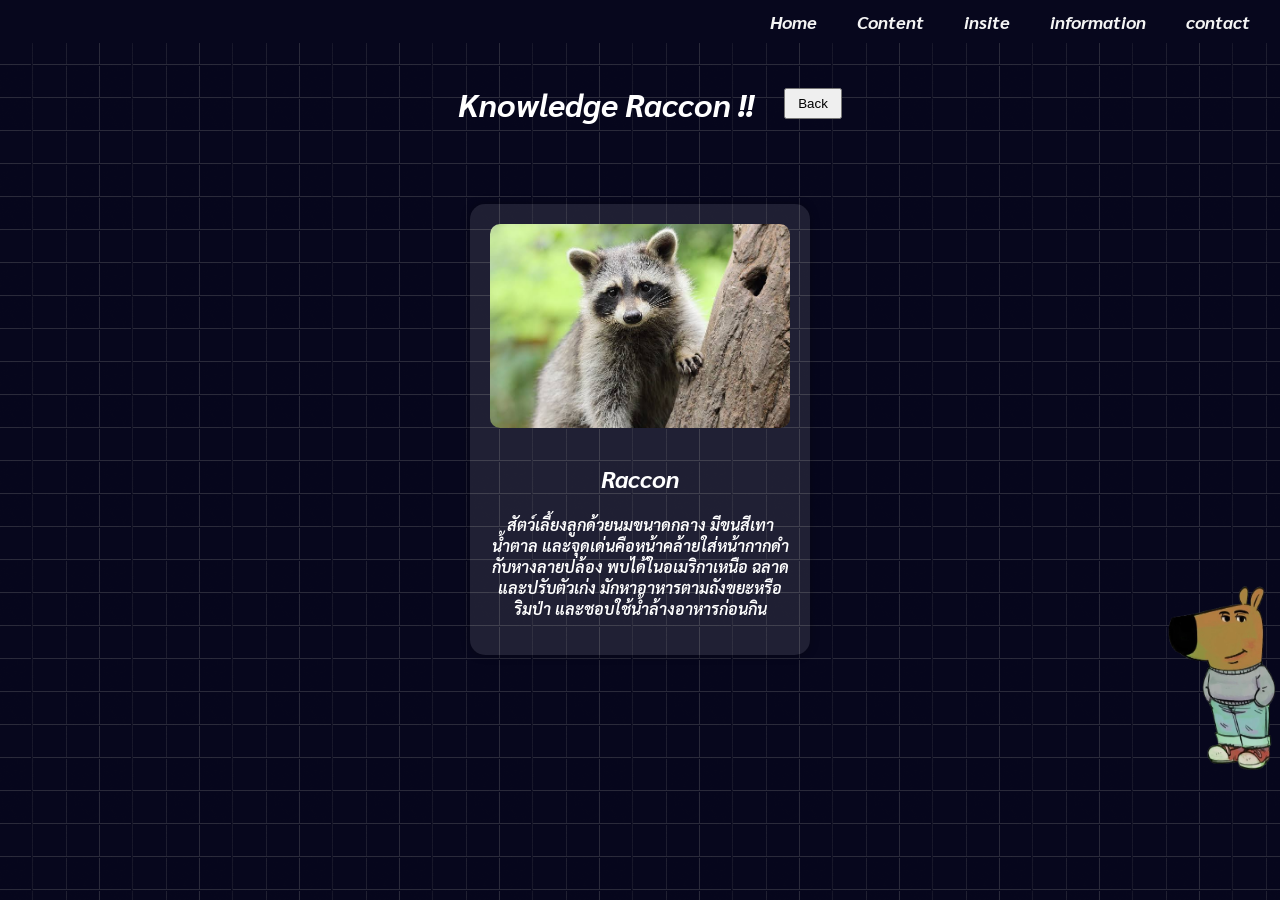
<file: JK.html>
<!DOCTYPE html>
<html lang="en">
<head>
  <meta charset="UTF-8">
  <title>B-do-i</title>
  <link rel="stylesheet" href="style2.css">
  <link rel="preconnect" href="https://fonts.googleapis.com">
<link rel="preconnect" href="https://fonts.gstatic.com" crossorigin>
<link href="https://fonts.googleapis.com/css2?family=Honk&family=Permanent+Marker&family=Poetsen+One&family=Sarabun:ital,wght@0,100;0,200;0,300;0,400;0,500;0,600;0,700;0,800;1,100;1,200;1,300;1,400;1,500;1,600;1,700;1,800&family=VT323&display=swap" rel="stylesheet">
</head>
<body>
  <header>
    <nav>
      <ul class="navbar">
        <li><a href="index.html">Home</a></li>
        <li><a href="page2.html">Content</a></li>
        <li><a href="insite.html">insite</a></li>
        <li><a href="New4.html">information</a></li>
        <li><a href="contact.html">contact</a></li>
      </ul>
    </nav>
    
  </header>

  <div style="display: flex; justify-content: center; align-items: center; margin: 20px 0; gap: 10px;">
  <h1 id="category-title" style="margin: 0;">knowledge</h1>
  <button onclick="window.location.href='insite.html'" style="padding: 6px 12px; cursor: pointer;">
    Back
  </button>
</div>


  <div id="product-list" class="product-list">
    <!-- JavaScript จะใส่สินค้าไว้ตรงนี้ -->
  </div>

  <script>
    const products = {
      raccon: [
        { name: "Raccon", image: "picture/raccon.jpg", desc: "สัตว์เลี้ยงลูกด้วยนมขนาดกลาง มีขนสีเทาน้ำตาล และจุดเด่นคือหน้าคล้ายใส่หน้ากากดำ กับหางลายปล้อง พบได้ในอเมริกาเหนือ ฉลาดและปรับตัวเก่ง มักหาอาหารตามถังขยะหรือริมป่า และชอบใช้น้ำล้างอาหารก่อนกิน" }
      ],
      Sloth: [
        { name: "Sloth", image: "picture/Sloth.jpg", desc: "สัตว์เลี้ยงลูกด้วยนมที่เคลื่อนช้า ใช้เวลาส่วนใหญ่บนต้นไม้ มีขนหนาและเล็บยาว ช่วยให้เกาะกิ่งไม้ได้ดี เป็นสัตว์ที่กินพืชเป็นหลักและมีชีวิตแบบประหยัดพลังงานมากๆ" }
      ],
      jellyfish: [
        { name: "jellyfish", image: "picture/jellyfish.jpg", desc: "สัตว์ทะเลไม่มีโครงกระดูก มีร่างกายโปร่งใส รูปเหมือนร่ม มีหนวดที่ใช้จับเหยื่อและป้องกันตัว บางชนิดมีพิษที่ทำให้รู้สึกเจ็บหรือเป็นอันตรายได้" }
      ],
      Killerwhale: [
        { name: "Killer whale", image: "picture/Killerwhale.webp", desc: "Killer whale หรือ Orca คือวาฬที่มีขนาดใหญ่ แข็งแรงและฉลาดมาก เป็นนักล่าชั้นยอดในทะเล กินทั้งปลาและสัตว์ทะเลอื่นๆ มีสีดำขาวเด่นชัดและอยู่รวมกันเป็นฝูง" }
      ],
      Anglerfish: [
        { name: "Anglerfish", image: "picture/Anglerfish.webp", desc: "ปลาทะเลน้ำลึกที่มีลักษณะพิเศษคือมีก้านค้ำ(เหมือนเบ็ดตกปลา)ที่หัว ใช้ล่อเหยื่อให้เข้ามาใกล้ก่อนจับกิน มีรูปร่างน่ากลัวและมีฟันแหลมคมมาก" }
      ],
      PallasCat: [
        { name: "Pallas Cat", image: "picture/PallasCat.jpg", desc: "แมวป่าปาลลัส คือแมวป่าขนาดเล็กที่มีขนหนาและหนาแน่น อาศัยในภูมิประเทศที่เย็นและแห้ง เช่น ทุ่งหญ้าสูงและภูเขาในเอเชียกลาง หน้าตากลม มีหูสั้น ทำให้ดูน่ารักแต่เป็นสัตว์ที่คล่องตัวและปราดเปรียว" }
      ],
      Slothbear: [
        { name: "Sloth bear", image: "picture/Slothbear.jpg", desc: "หมีชนิดหนึ่งที่มีถิ่นอยู่ในอินเดียและศรีลังกา มีขนหยิกและหน้าตาคล้ายหมีจมูกยาว เขาชอบกินปลวก มด และผลไม้ เป็นหมีที่มีนิสัยขี้อายแต่ถ้ารู้สึกถูกคุกคามจะดุและป้องกันตัวเก่ง" }
      ],
      Paintedstork: [
        { name: "Painted stork", image: "picture/Paintedstork.jpg", desc: "นกน้ำขนาดใหญ่ มีลำตัวขาวและปีกสีดำ มีลายขาวประปราย ปากยาวสีส้มสด ใช้ปากจับปลาหากินตามแหล่งน้ำตื้น ๆ พบได้ในเอเชียใต้และเอเชียตะวันออกเฉียงใต้" }
      ],
      GoldenLionTamarinMonkey: [
        { name: "Golden Lion Tamarin Monkey", image: "picture/GoldenLionTamarinMonkey.webp", desc: "ลิงขนทองคำขนาดเล็กจากป่าฝนบราซิล มีขนสีทองสดใสเหมือนสิงโตตัวน้อย เป็นลิงที่ชอบอยู่เป็นฝูง กินผลไม้ แมลง และสัตว์เล็กๆ" }
      ],
      EmeraldTreeBoa: [
        { name: "Emerald Tree Boa", image: "picture/EmeraldTreeBoa.webp", desc: "งูเขียวต้นไม้สีเขียวมรกตสวยสด มีลายขาวบนตัว มักอยู่บนกิ่งไม้ในป่าฝนเขตร้อนของอเมริกาใต้ เป็นงูที่เคลื่อนไหวช้าและล่าเหยื่อด้วยการซุ่มโจมตี" }
      ],
      PrzewalskisHorse: [
        { name: "Przewalski's Horse", image: "picture/PrzewalskisHorse.jpg", desc: "Przewalski's Horse เป็นม้าป่าชนิดเดียวที่ยังคงอยู่ในปัจจุบัน มีถิ่นกำเนิดในทุ่งหญ้ามองโกเลีย ลักษณะเด่นคือ ตัวเตี้ย แผงคอตั้ง ไม่มีจอนหาง และมีสีขนสีน้ำตาลทอง ม้าชนิดนี้เคยสูญพันธุ์จากธรรมชาติ แต่ถูกเพาะพันธุ์ในสวนสัตว์และนำกลับคืนสู่ป่า ปัจจุบันจัดอยู่ในสถานะใกล้สูญพันธุ์ และมีความสำคัญในด้านการอนุรักษ์สัตว์ป่า" }
      ],
      KarelianBearDog: [
        { name: "Karelian Bear Dog", image: "picture/KarelianBearDog.jpg", desc: "เป็นสุนัขล่าเนื้อสายพันธุ์จากฟินแลนด์ ขนาดกลางถึงใหญ่ แข็งแรง ทนทาน ขนสองชั้นสีดำและขาวเด่นชัด ฉลาด กล้าหาญ และมีสัญชาตญาณการล่าสัตว์สูง ใช้ล่าสัตว์ขนาดใหญ่ เช่น หมี หมูป่า และสัตว์ป่าอื่น ๆ เป็นสุนัขที่ซื่อสัตย์และมีความผูกพันกับเจ้าของ" }
      ],
      
      Hadramphustuberculatus: [
        { name: "Hadramphus tuberculatus", image: "picture/Hadramphustuberculatus.jpg", desc: "Hadramphus tuberculatus เป็นด้วงงวงที่พบในนิวซีแลนด์ มีลำตัวแข็งและตุ่มเล็ก ๆ บนตัว มักกินพืชบางชนิดและมีบทบาทสำคัญในระบบนิเวศ เนื่องจากถิ่นที่อยู่จำกัดและเสี่ยงต่อการสูญพันธุ์ จึงควรได้รับการอนุรักษ์อย่างเหมาะสม" }
      ],
      
      Lasiorhinuskrefftii: [
        { name: "Lasiorhinuskrefftii", image: "picture/Lasiorhinuskrefftii.jpg", desc: "Lasiorhinus krefftii หรือ วอมแบตจมูกขนของครฟต์ (Northern Hairy-nosed Wombat) เป็นวอมแบตสายพันธุ์หายากที่สุดในโลก พบได้เฉพาะในรัฐควีนส์แลนด์ ประเทศออสเตรเลีย มีขนรอบจมูก ลำตัวอ้วน เตี้ย แข็งแรง ใช้ขุดโพรงอยู่ใต้ดิน เป็นสัตว์กินพืช ออกหากินตอนกลางคืน ปัจจุบันมีจำนวนเหลือน้อยมาก และถูกจัดอยู่ในสถานะใกล้สูญพันธุ์ขั้นวิกฤต (Critically Endangered) มีการอนุรักษ์อย่างเข้มงวดเพื่อป้องกันการสูญพันธุ์" }
      ],
      
      Dicerorhinussumatrensis: [
        { name: "Dicerorhinus sumatrensis", image: "picture/Dicerorhinussumatrensis.jpg", desc: "Dicerorhinus sumatrensis หรือ แรดสุมาตรา (Sumatran Rhinoceros) เป็นแรดที่มีขนาดเล็กที่สุดในบรรดาแรดทั้งหมด และเป็นชนิดเดียวที่ยังมีขนอยู่ทั่วตัว พบได้ในบางพื้นที่ของอินโดนีเซีย เช่น สุมาตราและกาลีมันตัน ปัจจุบันใกล้สูญพันธุ์ขั้นวิกฤต (Critically Endangered) เหลือในธรรมชาติเพียงไม่กี่สิบตัวเท่านั้น เนื่องจากการล่าสัตว์และการทำลายถิ่นที่อยู่" }
      ],
      
      Phocoenasinus: [
        { name: "Phocoena sinus", image: "picture/Phocoenasinus.jpg", desc: "Phocoena sinus หรือ วากีตา (Vaquita) เป็นโลมาสายพันธุ์เล็กที่สุดในโลก และหายากที่สุดด้วย พบเฉพาะในอ่าวแคลิฟอร์เนีย ประเทศเม็กซิโก ลำตัวสีเทาเข้ม ท้องสีอ่อน มีวงกลมดำรอบตาและริมฝีปาก ขนาดโตเต็มที่ยาวประมาณ 1.5 เมตร ชอบอยู่ในน่านน้ำตื้น ใกล้ชายฝั่ง กินปลาและสัตว์น้ำขนาดเล็ก ปัจจุบัน ใกล้สูญพันธุ์ขั้นวิกฤต (Critically Endangered) คาดว่าเหลือในธรรมชาติน้อยกว่า 10 ตัว สาเหตุหลักคือการติดเครื่องมือประมงผิดประเภท เช่น อวนดริฟต์ ซึ่งทำให้วากีตาจมน้ำตาย มีความพยายามอย่างมากในการอนุรักษ์ แต่สถานการณ์ยังน่าเป็นห่วง" }
      ],
      
      Prolemursimus: [
        { name: "Prolemur simus", image: "picture/Prolemursimus.jpg", desc: "Prolemur simus หรือ ไผ่ลีเมอร์ใหญ่ (Greater Bamboo Lemur) เป็นลีเมอร์หายากที่พบเฉพาะในป่าทางตะวันออกเฉียงใต้ของมาดากัสการ์ เป็นหนึ่งในลีเมอร์ที่ใหญ่ที่สุดในกลุ่มไผ่ลีเมอร์ มีขนสีเทาหรือน้ำตาลอมเทา ใบหน้ามีแถบขาว มีฟันพิเศษสำหรับกัดลำต้นไผ่ อาหารหลักคือ ไผ่ โดยเฉพาะพันธุ์ที่มีสารไซยาไนด์สูง ซึ่งมันสามารถทนได้ อาศัยอยู่บนต้นไม้ ชอบอยู่รวมกันเป็นกลุ่มเล็กๆ ปัจจุบันใกล้สูญพันธุ์ขั้นวิกฤต (Critically Endangered) เนื่องจากการตัดไม้ทำลายป่าและสูญเสียถิ่นที่อยู่อาศัย ปัจจุบันมีโครงการอนุรักษ์และเพาะพันธุ์เพื่อฟื้นฟูประชากรในธรรมชาติ" }
      ],
      
      redpanda: [
        { name: "redpanda", image: "picture/redpanda.webp", desc: "Red Panda หรือ แพนด้าแดง เป็นสัตว์เลี้ยงลูกด้วยนมขนาดเล็ก พบในป่าภูเขาของจีนตอนใต้ เนปาล ภูฏาน และพม่า ลำตัวสีน้ำตาลแดง หน้าขาว หางยาวเป็นพวง มีลายเป็นปล้อง ขนาดตัวประมาณแมวบ้าน ใช้หางช่วยทรงตัวและห่มตัวเวลาอากาศหนาว อาหารหลักคือใบไผ่ แต่ก็กินผลไม้ ไข่นก และแมลงด้วย ใช้ชีวิตบนต้นไม้ เก่งในการปีนป่าย ออกหากินตอนกลางคืนและช่วงเช้าค่ำ ปัจจุบันใกล้สูญพันธุ์ (Endangered) สาเหตุ: การสูญเสียถิ่นอาศัย การลักลอบล่า และการลดลงของแหล่งอาหารตามธรรมชาติ" }
      ],
      
      Asianelephant: [
        { name: "Asian elephant", image: "picture/Asianelephant.webp", desc: "Asian Elephant หรือ ช้างเอเชีย เป็นสัตว์เลี้ยงลูกด้วยนมขนาดใหญ่ พบในหลายประเทศในเอเชีย เช่น ไทย อินเดีย ศรีลังกา และพม่า ตัวเล็กกว่าช้างแอฟริกา หูเล็กกว่า มีงาเฉพาะตัวผู้ (บางตัวเมียอาจไม่มีงาเลย) มีลำตัวสีเทา-น้ำตาล ผิวหนังหนา ใช้ลำตัวและงวงช่วยในชีวิตประจำวัน เช่น กินอาหาร ดื่มน้ำ หรืออาบน้ำ ออกหากินเป็นฝูง กินพืชเป็นอาหาร เช่น หญ้า ใบไม้ ผลไม้ และเปลือกไม้ ปัจจุบันใกล้สูญพันธุ์ สาเหตุ: การบุกรุกถิ่นอาศัย ความขัดแย้งกับมนุษย์ และการล่าช้างเพื่อเอางา" }
      ],
      
      Chelonoidisabingdonii: [
        { name: "Chelonoidis abingdonii", image: "picture/Chelonoidisabingdonii.jpg", desc: "Chelonoidis abingdonii หรือ เต่ายักษ์พันธุ์เกาะปินตา (Pinta Island Tortoise) เป็นเต่าบกยักษ์ที่เคยอาศัยอยู่บนเกาะปินตา ในหมู่เกาะกาลาปากอส ประเทศเอกวาดอร์ มีขนาดใหญ่ ตัวหนา กระดองโด่งสูง กินพืช เช่น หญ้า ใบไม้ และผลไม้ เคลื่อนไหวช้า อายุยืนมาก (หลายสิบถึงร้อยปี) ชื่อเสียงโด่งดังเพราะ “โลนลี่จอร์จ (Lonesome George)” ตัวสุดท้ายของสายพันธุ์นี้ ซึ่งตายเมื่อปี 2012 ทำให้สายพันธุ์นี้ สูญพันธุ์อย่างเป็นทางการ" }
      ]
      
      
    };


    const params = new URLSearchParams(window.location.search);
const type = params.get('type') || 'raccon';  // Default = Sloth
const list = products[type] || [];

console.log("Type is:", type);
console.log("List is:", list);

document.getElementById('category-title').innerText = type 
  ? "Knowledge " + type.charAt(0).toUpperCase() + type.slice(1) + " !!"
  : "No product selected";

const productList = document.getElementById('product-list');
list.forEach(item => {
  const box = document.createElement('div');
  box.className = 'product-card';
  box.innerHTML = `
    <img src="${item.image}" alt="${item.name}">
    <h2>${item.name}</h2>
    <p>${item.desc}</p>
  `;
  productList.appendChild(box);
});





  </script>

  <div class="image-chill">
    <img src="picture/chill-guy.png" class="chill-bro">
</div>

<script src="script2.js"></script>


</body>
</html>
</file>
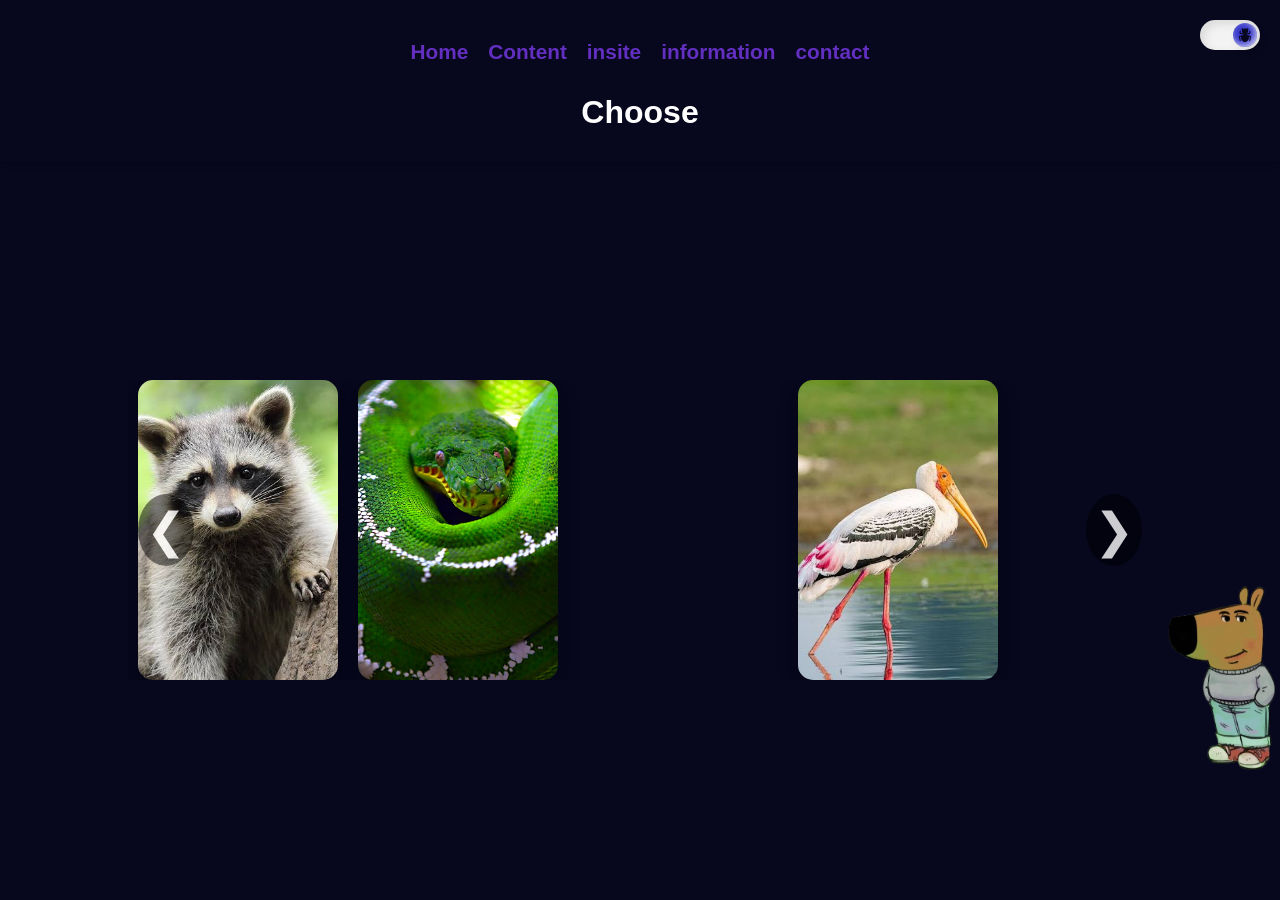
<file: New4.html>
<!DOCTYPE html>
<html lang="en">

<head>
    <meta charset="UTF-8" />
    <meta name="viewport" content="width=device-width, initial-scale=1" />
    <title>B-do-i</title>
    <style>
        * {
            box-sizing: border-box;
            transition: 0.4s ease;
        }

        body,
        html {
            background-image: url('photo/batthern.png');
            margin: 0;
            padding: 0;
            height: 100%;
            overflow: auto;
            font-family: sans-serif;

        }

        header {
            padding-top: 30px;
            position: fixed;
            top: 0;
            left: 0;
            width: 100%;
            background: rgba(255, 255, 255, 0.95);
            z-index: 999;
            padding-bottom: 10px;
            box-shadow: 0 2px 8px rgba(0, 0, 0, 0.1);
        }

        nav {
            padding: 10px 0;
        }

        .navbar {
            list-style: none;
            display: flex;
            justify-content: center;
            gap: 20px;
            padding: 0;
            margin: 0;
        }

        .navbar li a {
            text-decoration: none;
            color: #622fc0;
            font-weight: bold;
            font-size: 1.3rem;
        }

        .display {
            width: 100%;
            min-height: 100vh;
            padding-top: 160px;
            display: flex;
            flex-direction: column;
            align-items: center;
            justify-content: center;
            transition: background 0.4s ease;
            position: relative;

        }

        .sun-mode {
            background: #ffffff;
        }

        .moon-mode {
            background: #2C2C2F;
        }

        .blue-mode {
            background: #07071d;
        }

        .slider-container {
            position: relative;
            width: 80%;
            overflow: hidden;
            display: flex;
            align-items: center;
            justify-content: center;
            min-width: 100px;
        }

        .slider {
            display: flex;
            transition: transform 0.5s ease;
            will-change: transform;
            width: max-content;
            min-width: 100%;
        }

        .card {
            width: 200px;
            height: 300px;
            margin: 0 10px;
            background-color: transparent;
            cursor: pointer;
            transform-style: preserve-3d;
            perspective: 1000px;
            transition: transform 0.4s;
            position: relative;
            flex-shrink: 0;
        }

        .card img {
            width: 100%;
            height: 100%;
            border-radius: 15px;
            object-fit: cover;
            box-shadow: 0 8px 20px rgba(0, 0, 0, 0.3);
            user-select: none;
            pointer-events: auto;
        }

        .card:hover {
            transform: scale(1.1) rotateY(10deg);
        }

        .card::after {
            content: '';
            position: absolute;
            bottom: -10px;
            left: 0;
            width: 100%;
            height: 10px;
            background: linear-gradient(to top, rgba(0, 0, 0, 0.3), transparent);
            transform: rotateX(180deg);
            opacity: 0.5;
            pointer-events: none;
        }

        .arrow {
            font-size: 3rem;
            cursor: pointer;
            color: white;
            padding: 0.5rem;
            background: rgba(0, 0, 0, 0.6);
            border-radius: 50%;
            position: absolute;
            top: 50%;
            transform: translateY(-50%);
            z-index: 10;
            opacity: 0.8;
        }

        .arrow.left {
            left: 10px;
        }

        .arrow.right {
            right: 10px;
        }

        .toggle {
            width: 60px;
            height: 30px;
            background: #f3f3f3;
            border-radius: 999px;
            position: absolute;
            top: 20px;
            right: 20px;
            cursor: pointer;
            box-shadow: inset 4px 4px 10px rgba(0, 0, 0, 0.1);
            z-index: 1000;
        }

        .circle {
            width: 24px;
            height: 24px;
            border-radius: 50%;
            background: white;
            position: absolute;
            top: 50%;
            transform: translateY(-50%);
            display: flex;
            align-items: center;
            justify-content: center;
            overflow: hidden;
            box-shadow: 4px 4px 10px rgba(0, 0, 0, 0.1), -2px -2px 6px rgba(255, 255, 255, 0.7) inset;
            transition: left 0.4s ease, background 0.4s ease;
        }

        .circle svg {
            position: absolute;
            width: 16px;
            height: 16px;
            opacity: 0;
            transition: opacity 0.4s ease;
        }

        .sun {
            color: #FFD600;
        }

        .moon {
            color: white;
        }

        .blue {
            color: #07071d;
        }

        .sun-mode .circle {
            left: 3px;
            background: white;
        }

        .sun-mode .sun {
            opacity: 1;
        }

        .moon-mode .circle {
            left: 18px;
            background: #2C2C2F;
        }

        .moon-mode .moon {
            opacity: 1;
        }

        .blue-mode .circle {
            left: 33px;
            background: #3a3aca;
        }

        .blue-mode .blue {
            opacity: 1;
        }

        body.sun-mode header {
            background-color: #ffffff;
            color: #000000;
        }

        body.moon-mode header {
            background-color: #2C2C2F;
            color: #ffffff;
        }

        body.blue-mode header {
            background-color: #07071d;
            color: #ffffff;
        }

        .chill-bro {
            width: 200px;
            height: auto;
            position: absolute;
            top: 50%;
            left: 250px;
            transform: translate(440%, 70%);
        }
    </style>
</head>

<body class="blue-mode">
    <header>
        <nav>
            <ul class="navbar">
                <li><a href="index.html">Home</a></li>
                <li><a href="page2.html">Content</a></li>
                <li><a href="insite.html">insite</a></li>
                <li><a href="New4.html">information</a></li>
                <li><a href="contact.html">contact</a></li>
            </ul>
        </nav>

        <div style="display: flex; justify-content: center; align-items: center; margin: 20px 0; gap: 10px;">
            <h1 id="category-title" style="margin: 0;">Choose</h1>
        </div>

        <div id="product-list" class="product-list">
            <!-- JavaScript จะใส่สินค้าไว้ตรงนี้ -->
        </div>
    </header>

    <div class="display" id="display">
        <!-- Toggle -->
        <div class="toggle" onclick="nextMode()">
            <div class="circle">
                <svg class="sun" xmlns="http://www.w3.org/2000/svg" fill="currentColor" viewBox="0 0 24 24">
                    <path
                        d="M12 2.25a.75.75 0 0 1 .75.75v2.25a.75.75 0 0 1-1.5 0V3a.75.75 0 0 1 .75-.75ZM7.5 12a4.5 4.5 0 1 1 9 0 4.5 4.5 0 0 1-9 0ZM18.894 6.166a.75.75 0 0 0-1.06-1.06l-1.591 1.59a.75.75 0 1 0 1.06 1.061l1.591-1.59ZM21.75 12a.75.75 0 0 1-.75.75h-2.25a.75.75 0 0 1 0-1.5H21a.75.75 0 0 1 .75.75ZM17.834 18.894a.75.75 0 0 0 1.06-1.06l-1.59-1.591a.75.75 0 1 0-1.061 1.06l1.59 1.591ZM12 18a.75.75 0 0 1 .75.75V21a.75.75 0 0 1-1.5 0v-2.25A.75.75 0 0 1 12 18ZM7.758 17.303a.75.75 0 0 0-1.061-1.06l-1.591 1.59a.75.75 0 0 0 1.06 1.061l1.591-1.59ZM6 12a.75.75 0 0 1-.75.75H3a.75.75 0 0 1 0-1.5h2.25A.75.75 0 0 1 6 12ZM6.697 7.757a.75.75 0 0 0 1.06-1.06l-1.59-1.591a.75.75 0 0 0-1.061 1.06l1.59 1.591Z" />
                </svg>
                <svg class="moon" xmlns="http://www.w3.org/2000/svg" fill="currentColor" viewBox="0 0 24 24">
                    <path d="M21 12.79A9 9 0 0112.21 3c0 .13-.01.26-.01.39A9 9 0 1021 12.79z" />
                </svg>
                <svg class="blue" xmlns="http://www.w3.org/2000/svg" fill="currentColor" viewBox="0 0 24 24">
                    <path fill-rule="evenodd"
                        d="M8.478 1.6a.75.75 0 0 1 .273 1.026 3.72 3.72 0 0 0-.425 1.121c.058.058.118.114.18.168A4.491 4.491 0 0 1 12 2.25c1.413 0 2.673.651 3.497 1.668.06-.054.12-.11.178-.167a3.717 3.717 0 0 0-.426-1.125.75.75 0 1 1 1.298-.752 5.22 5.22 0 0 1 .671 2.046.75.75 0 0 1-.187.582c-.241.27-.505.52-.787.749a4.494 4.494 0 0 1 .216 2.1c-.106.792-.753 1.295-1.417 1.403-.182.03-.364.057-.547.081.152.227.273.476.359.742a23.122 23.122 0 0 0 3.832-.803 23.241 23.241 0 0 0-.345-2.634.75.75 0 0 1 1.474-.28c.21 1.115.348 2.256.404 3.418a.75.75 0 0 1-.516.75c-1.527.499-3.119.854-4.76 1.049-.074.38-.22.735-.423 1.05 2.066.209 4.058.672 5.943 1.358a.75.75 0 0 1 .492.75 24.665 24.665 0 0 1-1.189 6.25.75.75 0 0 1-1.425-.47 23.14 23.14 0 0 0 1.077-5.306c-.5-.169-1.009-.32-1.524-.455.068.234.104.484.104.746 0 3.956-2.521 7.5-6 7.5-3.478 0-6-3.544-6-7.5 0-.262.037-.511.104-.746-.514.135-1.022.286-1.522.455.154 1.838.52 3.616 1.077 5.307a.75.75 0 1 1-1.425.468 24.662 24.662 0 0 1-1.19-6.25.75.75 0 0 1 .493-.749 24.586 24.586 0 0 1 4.964-1.24h.01c.321-.046.644-.085.969-.118a2.983 2.983 0 0 1-.424-1.05 24.614 24.614 0 0 1-4.76-1.05.75.75 0 0 1-.516-.75c.057-1.16.194-2.302.405-3.417a.75.75 0 0 1 1.474.28c-.164.862-.28 1.74-.345 2.634 1.237.371 2.517.642 3.832.803.085-.266.207-.515.359-.742a18.698 18.698 0 0 1-.547-.08c-.664-.11-1.311-.612-1.417-1.404a4.535 4.535 0 0 1 .217-2.103 6.788 6.788 0 0 1-.788-.751.75.75 0 0 1-.187-.583 5.22 5.22 0 0 1 .67-2.04.75.75 0 0 1 1.026-.273Z"
                        clip-rule="evenodd" />
                </svg>
            </div>
        </div>

        <!-- Slider -->
        <div class="slider-container">
            <div class="arrow left" onclick="slide(-1)">&#10094;</div>
            <div class="slider" id="slider">
                <!-- Cards -->
                <div class="card" data-type="raccon"><img src="picture/raccon.jpg" alt="raccon" /></div>
                <div class="card" data-type="EmeraldTreeBoa"><img src="picture/EmeraldTreeBoa.webp"
                        alt="EmeraldTreeBoa" /></div>
                <div class="card" data-type="jellyfish"><img src="picture/jellyfish.jpg" alt="jellyfish" /></div>
                <div class="card" data-type="Paintedstork"><img src="picture/Paintedstork.jpg" alt="Paintedstork" />
                </div>
                <div class="card" data-type="PallasCat"><img src="picture/PallasCat.jpg" alt="PallasCat" /></div>
                <div class="card" data-type="Anglerfish"><img src="picture/Anglerfish.webp" alt="Anglerfish" /></div>
                <div class="card" data-type="GoldenLionTamarinMonkey"><img src="picture/GoldenLionTamarinMonkey.webp"
                        alt="GoldenLionTamarinMonkey" /></div>
                <div class="card" data-type="Hadramphustuberculatus"><img src="picture/Hadramphustuberculatus.jpg"
                        alt="Hadramphustuberculatus" /></div>
                <div class="card" data-type="Slothbear"><img src="picture/Slothbear.jpg" alt="Slothbear" /></div>
                <div class="card" data-type="Sloth"><img src="picture/Sloth.jpg" alt="Sloth" /></div>
                <div class="card" data-type="PrzewalskisHorse"><img src="picture/PrzewalskisHorse.jpg"
                        alt="PrzewalskisHorse" /></div>
                <div class="card" data-type="Killerwhale"><img src="picture/Killerwhale.webp" alt="Killerwhale" /></div>
                <div class="card" data-type="Lasiorhinuskrefftii"><img src="picture/Lasiorhinuskrefftii.jpg" alt="Lasiorhinuskrefftii" /></div>
                <div class="card" data-type="Dicerorhinussumatrensis"><img src="picture/Dicerorhinussumatrensis.jpg" alt="Lasiorhinuskrefftii" /></div>
                <div class="card" data-type="Pseudoryxnghetinhensis"><img src="picture/Pseudoryxnghetinhensis.jpg" alt="Pseudoryxnghetinhensis" /></div>
                <div class="card" data-type="Phocoenasinus"><img src="picture/Phocoenasinus.jpg" alt="Phocoenasinus" /></div>
                <div class="card" data-type="Prolemursimus"><img src="picture/Prolemursimus.jpg" alt="Prolemursimus" /></div>
                <div class="card" data-type="redpanda"><img src="picture/redpanda.webp" alt="redpanda" /></div>
                <div class="card" data-type="Asianelephant"><img src="picture/Asianelephant.webp" alt="Asianelephant" /></div>
                <div class="card" data-type="Chelonoidisabingdonii"><img src="picture/Chelonoidisabingdonii.jpg" alt="Chelonoidisabingdonii" /></div>
                
            </div>
            <div class="arrow right" onclick="slide(1)">&#10095;</div>
        </div>
    </div>

    <script>
        // Toggle mode
        let mode = 2;
        function nextMode() {
            const body = document.body;
            body.classList.remove('sun-mode', 'moon-mode', 'blue-mode');
            mode = (mode + 1) % 3;
            if (mode === 0) body.classList.add('sun-mode');
            else if (mode === 1) body.classList.add('moon-mode');
            else body.classList.add('blue-mode');
        }

        let currentIndex = 0;

        function getCardWidth() {
            const card = document.querySelector('.card');
            if (!card) return 0;
            const cardStyle = getComputedStyle(card);
            return card.offsetWidth + parseInt(cardStyle.marginLeft) + parseInt(cardStyle.marginRight);
        }

        function getVisibleCards() {
            const container = document.querySelector('.slider-container');
            return Math.floor(container.offsetWidth / getCardWidth());
        }

        function updateSlider() {
            const slider = document.getElementById('slider');
            const cards = slider.querySelectorAll('.card');
            const maxIndex = Math.max(0, cards.length - getVisibleCards());

            currentIndex = Math.max(0, Math.min(currentIndex, maxIndex));

            const offset = currentIndex * getCardWidth();
            slider.style.transform = `translateX(${-offset}px)`;
        }

        function slide(direction) {
            const slider = document.getElementById('slider');
            const cards = slider.querySelectorAll('.card');
            const maxIndex = Math.max(0, cards.length - getVisibleCards());

            currentIndex += direction;
            currentIndex = Math.max(0, Math.min(currentIndex, maxIndex));

            updateSlider();
        }

        document.querySelectorAll('.card').forEach(card => {
            card.addEventListener('click', () => {
                const type = card.getAttribute('data-type');
                window.location.href = `JK.html?type=${type}`;
            });
        });

        window.addEventListener('resize', updateSlider);
        window.addEventListener('DOMContentLoaded', () => {
            updateSlider();
        });
        
    </script>


    <div class="image-chill">
        <img src="picture/chill-guy.png" class="chill-bro">
    </div>

</body>

</html>
</file>
<file: style2.css>
body {
  margin: 0;
  font-family: Arial, sans-serif;
  background-color: #07071d; /* โทนสีใต้น้ำ */
  color: #fff;
  background-image: url('picture/batthern\ -\ Copy.png');
}

body, html {
  font-family: "Sarabun", sans-serif;
  font-weight: 600;
  font-style: italic;
}
header {
  background-color: #07071d;
  padding: 10px 10px;
}

.navbar {
  display: flex;
  justify-content: right;
  list-style: none;
  margin: 0;
  padding: 0;
}

.navbar li {
  margin: 0 20px;
}

.navbar a {
  text-decoration: none;
  color: #f4f4f4;
  font-weight: bold;
  font-size: 18px;
}

h1 {
  padding: 20px;
  font-weight: bold;
  text-align: center;
  color: #ffffff;
}

.center-container {
  display: flex;
  flex-direction: column;
  align-items: center;
  margin-top: 20px;
}

.question-container {
  background-color: rgba(255, 255, 255, 0.1);
  color: #fff;
  padding: 15px 25px;
  box-shadow: 0 0 10px #00f5ff;
  font-style: italic;
  font-weight: bold;
  font-size: 20px;
  border-radius: 10px;
}

.menu-container {
  margin-top: 10px;
  background-color: rgba(255, 255, 255, 0.1);
  padding: 15px;
  border-radius: 10px;
  max-height: 200px;
  overflow-y: auto;
  width: 280px;
  box-shadow: 0 0 10px #00f5ff;
}

.menu-container ul {
  list-style: none;
  padding: 0;
  margin: 0;
}

.menu-container li {
  margin: 10px 0;
  font-weight: bold;
  font-style: italic;
  font-size: 18px;
}

.menu-container a {
  text-decoration: none;
  color: #ffffff;
}

.product-list {
  display: flex;
  flex-wrap: wrap;
  justify-content: center;
  gap: 20px;
  padding: 20px;
}

.product-card {
  background-color: rgba(255, 255, 255, 0.15);
  padding: 15px;
  border-radius: 12px;
  width: 250px;
  text-align: center;
  color: #fff;
  box-shadow: 0 0 10px #00f5ff;
}

.product-card img {
  width: 100%;
  border-radius: 10px;
  margin-bottom: 10px;
}


.header-with-back {
  display: flex;
  align-items: center;
  justify-content: center; /* ถ้าอยากให้กลางเพจ */
  gap: 20px; /* เว้นช่องว่างระหว่างปุ่มกับหัวข้อ */
  margin: 20px 0;
}

.back-button {
  padding: 8px 16px;
  font-size: 16px;
  cursor: pointer;
  background-color: #00aaff;
  border: none;
  border-radius: 6px;
  color: white;
  transition: background-color 0.3s;
}

.back-button:hover {
  background-color: #0088cc;
}

.Hello {
  
  font-family: "Sarabun", sans-serif;
  font-weight: 800;
  font-style: italic;

}

.ig {
  padding: 12px;
  font-size: 25px;
}

.image-ig {
  position: relative;
  display: inline-block;
}

.ig-class {
  width: 200px;
  height: auto;
}

.text {
  position: absolute;
  top: 50%;
  left: 250px;
  transform: translate(-50%, -50%);
  font-size: 30px;
  color: white;
  font-weight: bold;
}

.gmail {
  font-size: 25px;
}

.image-gmail {
  position: relative;
  display: inline-block;
}

.gmail-class {
  width: 100px;
  height: auto;
  padding: 10px;
}

.text2 {
  position: absolute;
  top: 50%;
  left: 320px;
  transform: translate(-50%, -50%);
  font-size: 30px;
  color: white;
  font-weight: bold;
}

.chill-bro {
  width: 200px;
  height: auto;
  position: absolute;
  top: 50%;
  left: 250px;
  transform: translate(440%, 70%);
}

.menu-container {
    resize: both;              /* ✅ อนุญาตให้ปรับได้ทั้งแนวตั้งแนวนอน */
    overflow: auto;            /* ✅ ต้องมีเพื่อให้ resize ใช้งานได้ */
    display: inline-block;     /* ✅ สำคัญมาก ต้องไม่ใช้ block ธรรมดา */
    
    min-width: 200px;
    min-height: 200px;
    max-width: 100%;
    max-height: 90vh;

    border: 2px solid cyan;
    padding: 10px;
    border-radius: 12px;
    background-color: rgba(0, 255, 255, 0.05);
}


.product-card {
  background-color: rgba(255, 255, 255, 0.1);
  border-radius: 15px;
  padding: 20px;
  text-align: center;
  color: white;
  width: 300px;
  margin: 20px auto;
  box-shadow: 0 0 10px rgba(0,0,0,0.3);
  transition: transform 0.3s ease, box-shadow 0.3s ease;
}

.product-card img {
  max-width: 100%;
  height: auto;
  border-radius: 10px;
}

.product-card:hover {
  transform: scale(1.05);
  box-shadow: 0 0 25px rgba(0, 255, 255, 0.6);
}

.search-box {
  text-align: center;
  margin: 20px 0 10px 0;
}

.search-box input {
  padding: 12px 20px;
  font-size: 18px;
  width: 80%;
  max-width: 350px;
  border-radius: 10px;
  border: none;
  outline: none;
  background-color: #0f1b2c;
  color: #ffffff;
  box-shadow: 0 0 10px #00f5ff, 0 0 20px #00f5ff;
  font-family: "Sarabun", sans-serif;
  font-weight: 600;
  font-style: italic;
  text-align: center;
}
</file>
